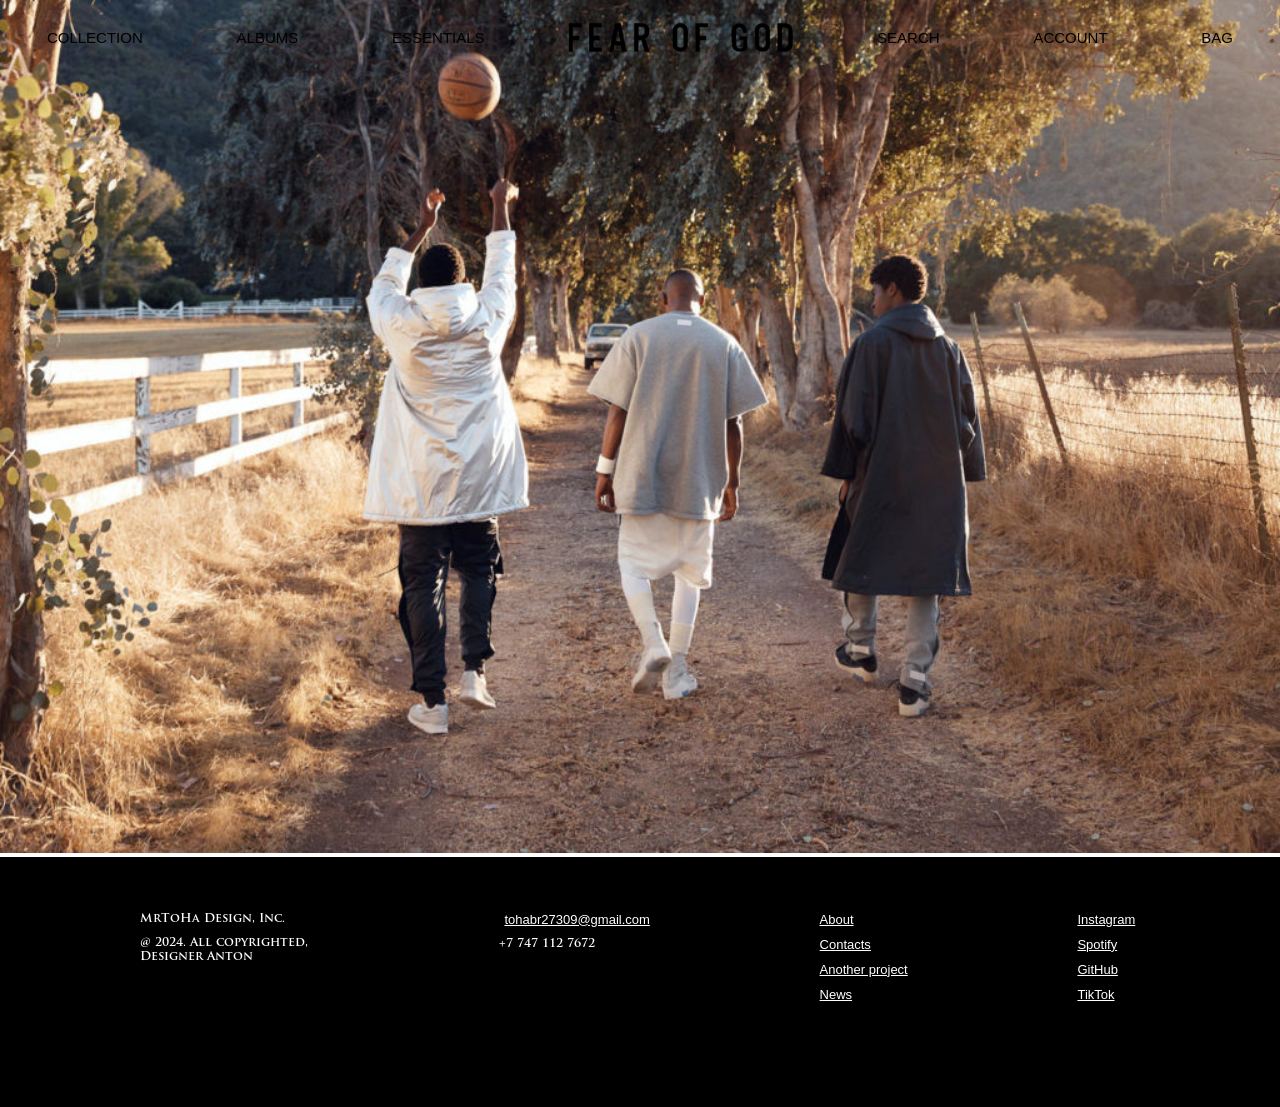
<file: pages/account.html>
<!DOCTYPE html>
<html>
    <head>
        <meta charset="UTF-8">
        <meta name="viewport" content="width=device-width, initial-scale=1.0">
        <link rel="stylesheet" href="../style.css">
        <title>Maket</title>
        <style>
            * {
                margin: 0;
                padding: 0;
                box-sizing: border-box;
            }
            .ind{
                width: 1519px;
            }
        </style>
    </head>
    <body>
        <div class="head">
            <a href="collection.html">COLLECTION</a>
            <a href="../index.html">ALBUMS</a>
            <a style="margin-right: 388px;" href="essentials.html">ESSENTIALS</a>
            <img src="../images/FOG logo.png" alt="Fear Of God Logo">
            <a style="margin-left: 388px;" href="search.html">SEARCH</a>
            <a href="account.html">ACCOUNT</a>
            <a href="bag.html">BAG</a>
        </div>
        <img class="ind" src="../images/back4.jpg" alt="FEAR OF GOD">
        <footer>
            <div class="aft">
                <p>MrToHa Design, Inc.</p>
                <p>@ 2024. All copyrighted, Designer Anton</p>
            </div>
            <div>
                <a href="pages/home.html">tohabr27309@gmail.com</a>
                <p>+7 747 112 7672</p>
            </div>
            <div>
                <a href="collection.html">About</a>
                <a href="bag.html">Contacts</a>
                <a href="essentials.html">Another project</a>
                <a href="search.html">News</a>
            </div>
            <div>
                <a href="https://www.instagram.com/zznxkayx_as/?__pwa=1">Instagram</a>
                <a href="https://open.spotify.com/user/eapl6rm1l7c1sa6uaximdi19z?si=250fda74be5b4bb7">Spotify</a>
                <a href="https://github.com/">GitHub</a>
                <a href="https://www.tiktok.com/@0prosto_toha0?_t=8rPzG3miAHn&_r=1">TikTok</a>
            </div>
        </footer> 
    </body>
</html>
</file>
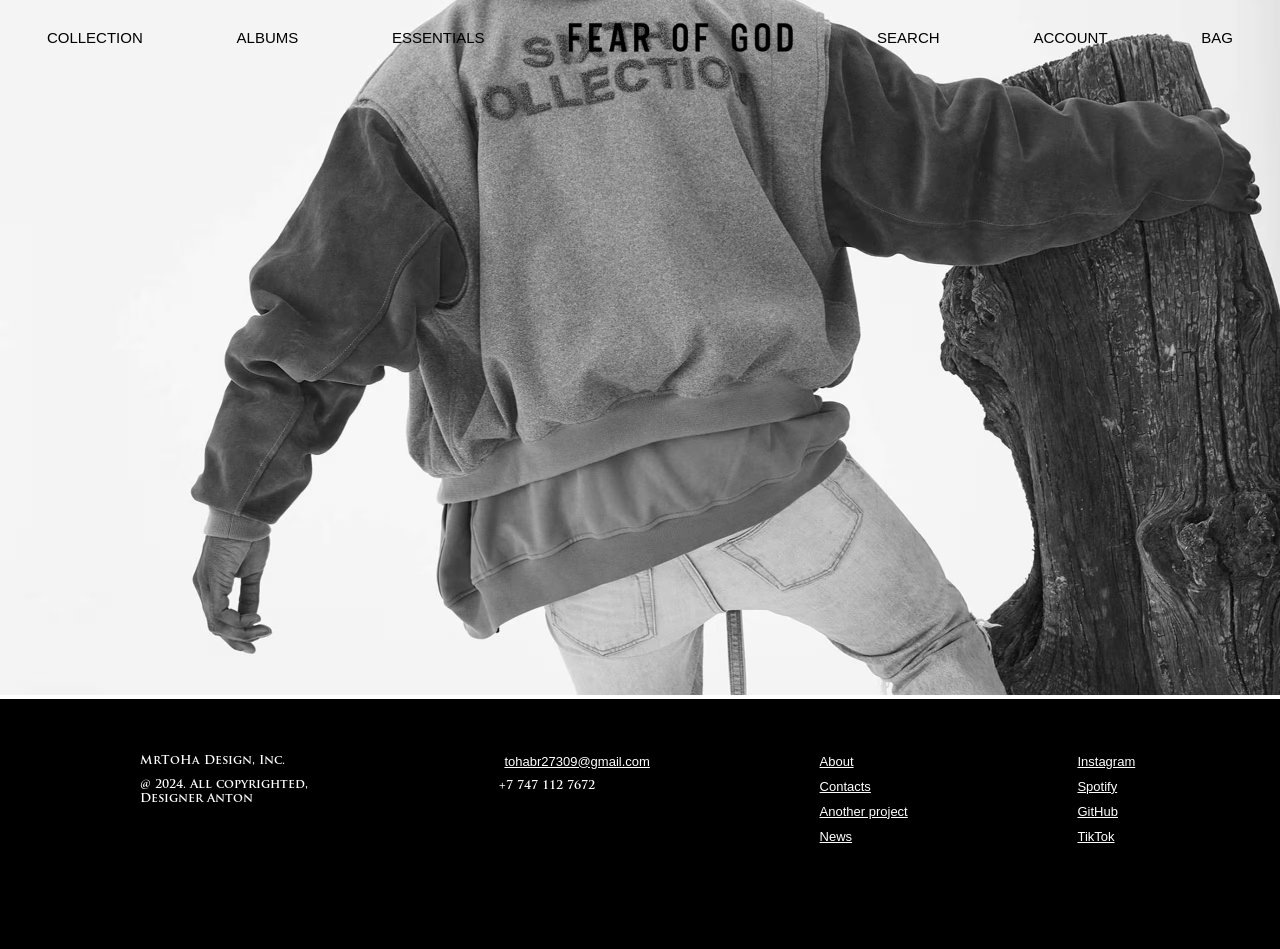
<file: pages/albums.html>
<!DOCTYPE html>
<html>
    <head>
        <meta charset="UTF-8">
        <meta name="viewport" content="width=device-width, initial-scale=1.0">
        <link rel="stylesheet" href="../style.css">
        <title>Maket</title>
        <style>
            * {
                margin: 0;
                padding: 0;
                box-sizing: border-box;
            }
            .ind{
                width: 1519px;
            }
        </style>
    </head>
    <body>
        <div class="head">
            <a href="collection.html">COLLECTION</a>
            <a href="../index.html">ALBUMS</a>
            <a style="margin-right: 388px;" href="essentials.html">ESSENTIALS</a>
            <img src="../images/FOG logo.png" alt="Fear Of God Logo">
            <a style="margin-left: 388px;" href="search.html">SEARCH</a>
            <a href="account.html">ACCOUNT</a>
            <a href="bag.html">BAG</a>
        </div>
        <img class="ind" src="../images/back5.jpg" alt="FEAR OF GOD">
        <footer>
            <div class="aft">
                <p>MrToHa Design, Inc.</p>
                <p>@ 2024. All copyrighted, Designer Anton</p>
            </div>
            <div>
                <a href="pages/home.html">tohabr27309@gmail.com</a>
                <p>+7 747 112 7672</p>
            </div>
            <div>
                <a href="collection.html">About</a>
                <a href="bag.html">Contacts</a>
                <a href="essentials.html">Another project</a>
                <a href="search.html">News</a>
            </div>
            <div>
                <a href="https://www.instagram.com/zznxkayx_as/?__pwa=1">Instagram</a>
                <a href="https://open.spotify.com/user/eapl6rm1l7c1sa6uaximdi19z?si=250fda74be5b4bb7">Spotify</a>
                <a href="https://github.com/">GitHub</a>
                <a href="https://www.tiktok.com/@0prosto_toha0?_t=8rPzG3miAHn&_r=1">TikTok</a>
            </div>
        </footer> 
    </body>
</html>
</file>
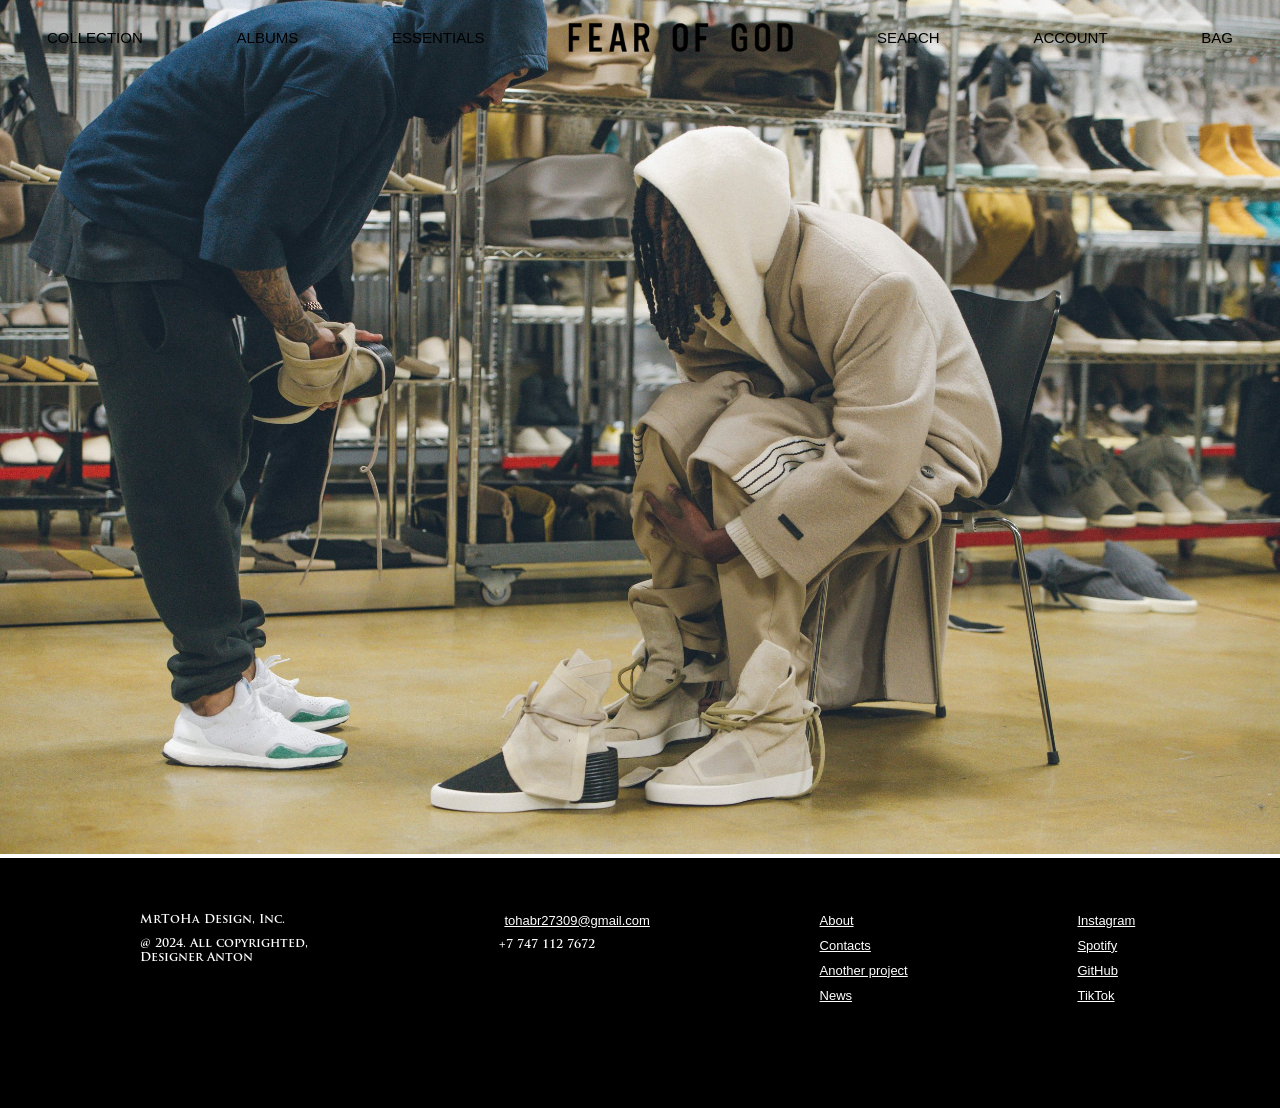
<file: pages/bag.html>
<!DOCTYPE html>
<html>
    <head>
        <meta charset="UTF-8">
        <meta name="viewport" content="width=device-width, initial-scale=1.0">
        <link rel="stylesheet" href="../style.css">
        <title>Maket</title>
        <style>
            * {
                margin: 0;
                padding: 0;
                box-sizing: border-box;
            }
            .ind{
                width: 1519px;
            }
        </style>
    </head>
    <body>
        <div class="head">
            <a href="collection.html">COLLECTION</a>
            <a href="../index.html">ALBUMS</a>
            <a style="margin-right: 388px;" href="essentials.html">ESSENTIALS</a>
            <img src="../images/FOG logo.png" alt="Fear Of God Logo">
            <a style="margin-left: 388px;" href="search.html">SEARCH</a>
            <a href="account.html">ACCOUNT</a>
            <a href="bag.html">BAG</a>
        </div>
        <img class="ind" src="../images/back1.jpg" alt="FEAR OF GOD">
        <footer>
            <div class="aft">
                <p>MrToHa Design, Inc.</p>
                <p>@ 2024. All copyrighted, Designer Anton</p>
            </div>
            <div>
                <a href="pages/home.html">tohabr27309@gmail.com</a>
                <p>+7 747 112 7672</p>
            </div>
            <div>
                <a href="collection.html">About</a>
                <a href="bag.html">Contacts</a>
                <a href="essentials.html">Another project</a>
                <a href="search.html">News</a>
            </div>
            <div>
                <a href="https://www.instagram.com/zznxkayx_as/?__pwa=1">Instagram</a>
                <a href="https://open.spotify.com/user/eapl6rm1l7c1sa6uaximdi19z?si=250fda74be5b4bb7">Spotify</a>
                <a href="https://github.com/">GitHub</a>
                <a href="https://www.tiktok.com/@0prosto_toha0?_t=8rPzG3miAHn&_r=1">TikTok</a>
            </div>
        </footer> 
    </body>
</html>
</file>
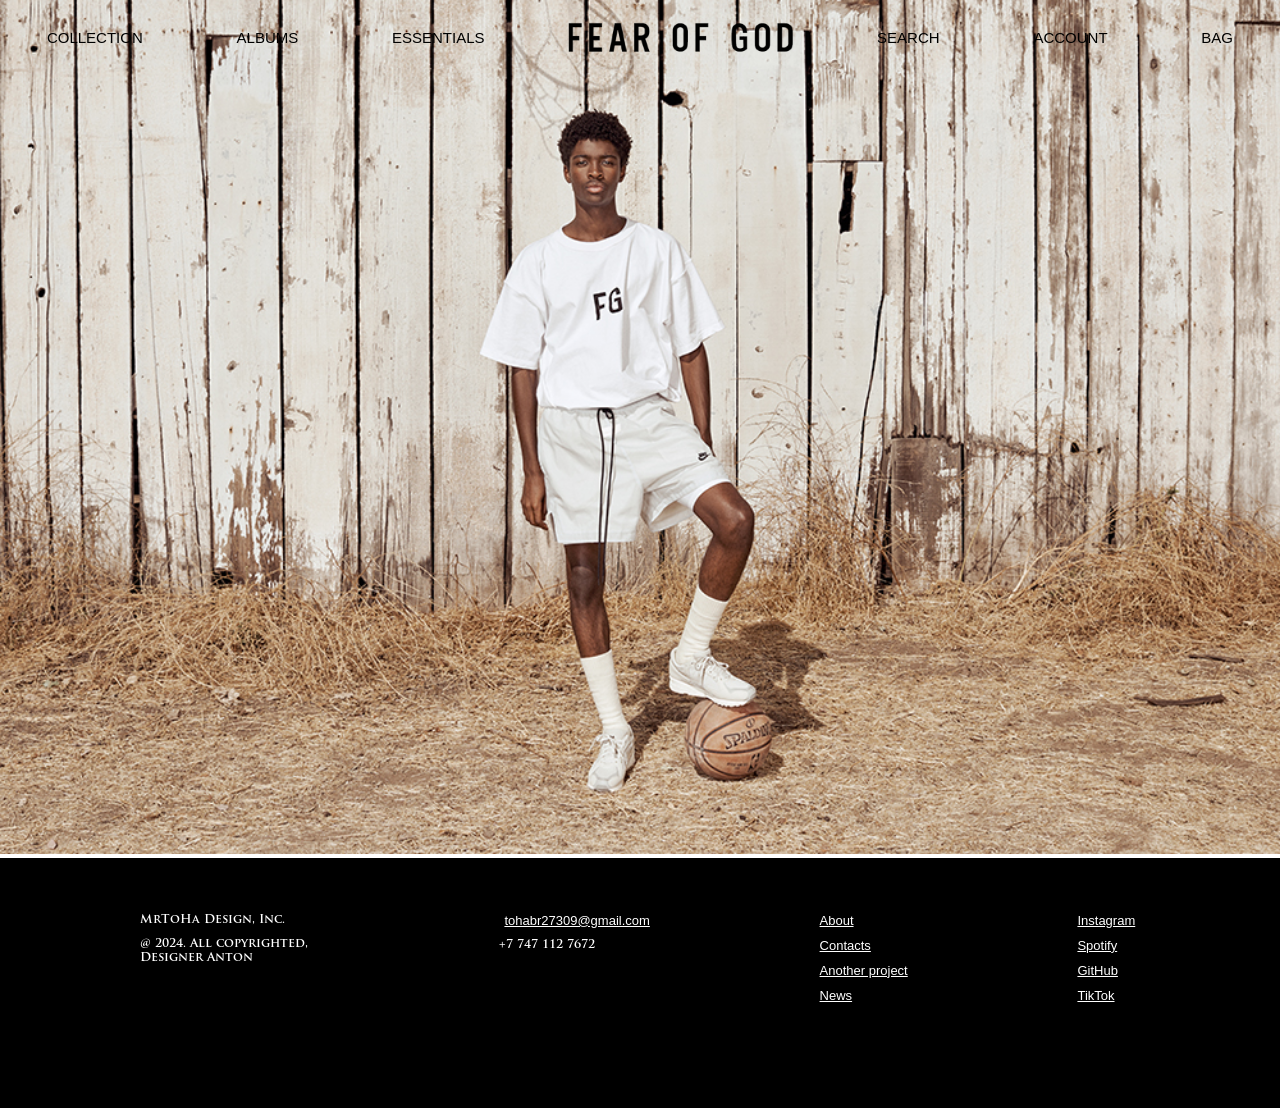
<file: pages/collection.html>
<!DOCTYPE html>
<html>
    <head>
        <meta charset="UTF-8">
        <meta name="viewport" content="width=device-width, initial-scale=1.0">
        <link rel="stylesheet" href="../style.css">
        <title>Maket</title>
        <style>
            * {
                margin: 0;
                padding: 0;
                box-sizing: border-box;
            }
            .ind{
                width: 1519px;
            }
        </style>
    </head>
    <body>
        <div class="head">
            <a href="collection.html">COLLECTION</a>
            <a href="../index.html">ALBUMS</a>
            <a style="margin-right: 388px;" href="essentials.html">ESSENTIALS</a>
            <img src="../images/FOG logo.png" alt="Fear Of God Logo">
            <a style="margin-left: 388px;" href="search.html">SEARCH</a>
            <a href="account.html">ACCOUNT</a>
            <a href="bag.html">BAG</a>
        </div>
        <img class="ind" src="../images/back2.jpg" alt="FEAR OF GOD">
        <footer>
            <div class="aft">
                <p>MrToHa Design, Inc.</p>
                <p>@ 2024. All copyrighted, Designer Anton</p>
            </div>
            <div>
                <a href="pages/home.html">tohabr27309@gmail.com</a>
                <p>+7 747 112 7672</p>
            </div>
            <div>
                <a href="collection.html">About</a>
                <a href="bag.html">Contacts</a>
                <a href="essentials.html">Another project</a>
                <a href="search.html">News</a>
            </div>
            <div>
                <a href="https://www.instagram.com/zznxkayx_as/?__pwa=1">Instagram</a>
                <a href="https://open.spotify.com/user/eapl6rm1l7c1sa6uaximdi19z?si=250fda74be5b4bb7">Spotify</a>
                <a href="https://github.com/">GitHub</a>
                <a href="https://www.tiktok.com/@0prosto_toha0?_t=8rPzG3miAHn&_r=1">TikTok</a>
            </div>
        </footer> 
    </body>
</html>
</file>
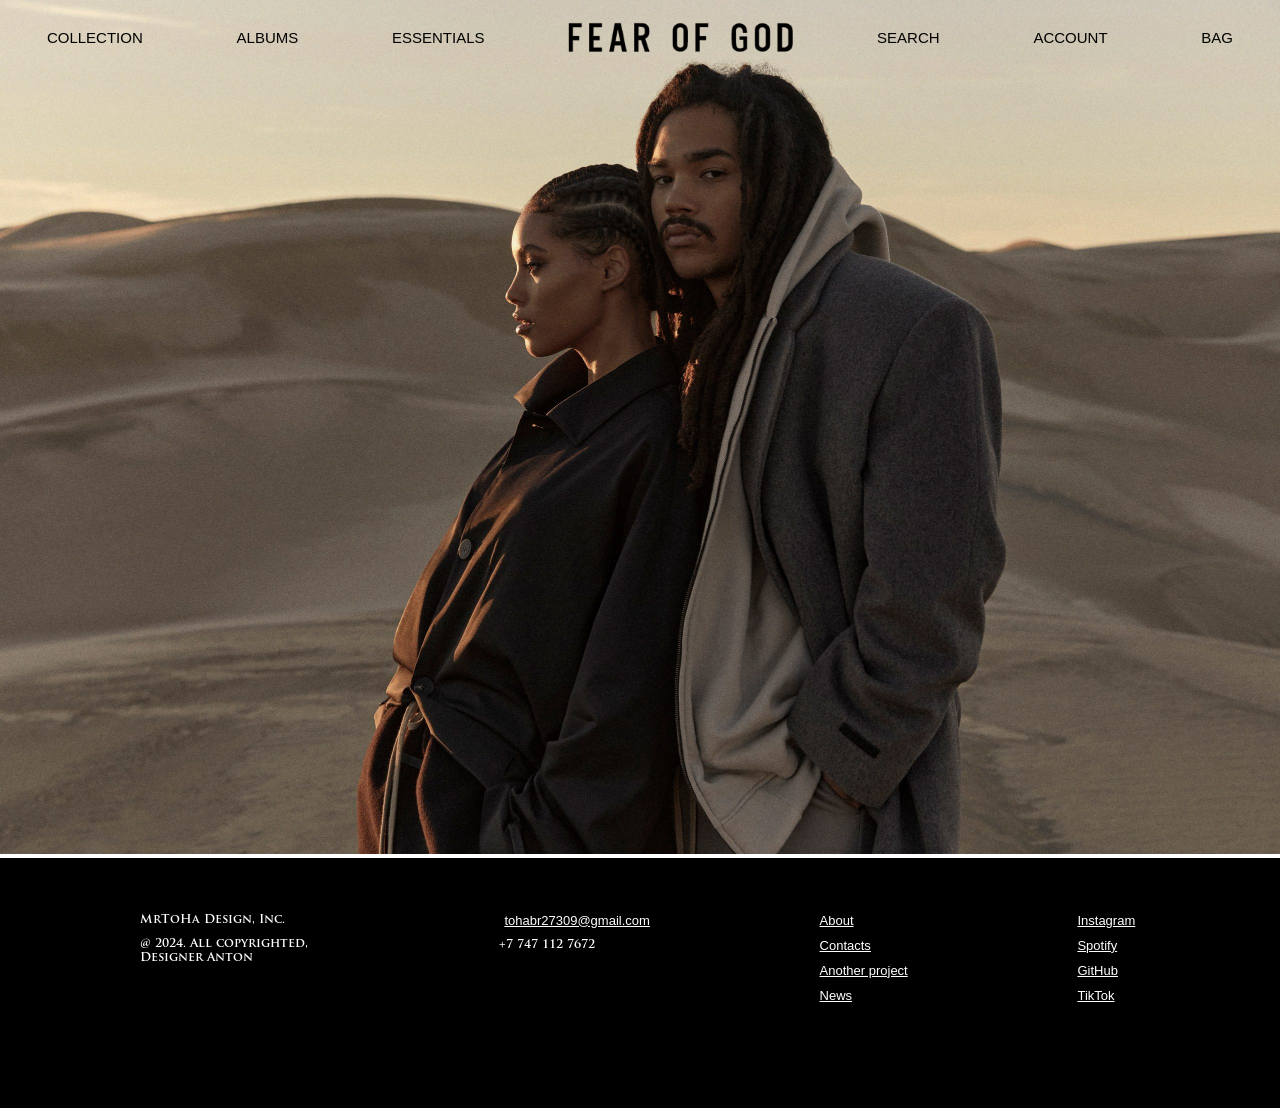
<file: pages/search.html>
<!DOCTYPE html>
<html>
    <head>
        <meta charset="UTF-8">
        <meta name="viewport" content="width=device-width, initial-scale=1.0">
        <link rel="stylesheet" href="../style.css">
        <title>Maket</title>
        <style>
            * {
                margin: 0;
                padding: 0;
                box-sizing: border-box;
            }
            .ind{
                width: 1519px;
            }
        </style>
    </head>
    <body>
        <div class="head">
            <a href="collection.html">COLLECTION</a>
            <a href="../index.html">ALBUMS</a>
            <a style="margin-right: 388px;" href="essentials.html">ESSENTIALS</a>
            <img src="../images/FOG logo.png" alt="Fear Of God Logo">
            <a style="margin-left: 388px;" href="search.html">SEARCH</a>
            <a href="account.html">ACCOUNT</a>
            <a href="bag.html">BAG</a>
        </div>
        <img class="ind" src="../images/back3.jpg" alt="FEAR OF GOD">
        <footer>
            <div class="aft">
                <p>MrToHa Design, Inc.</p>
                <p>@ 2024. All copyrighted, Designer Anton</p>
            </div>
            <div>
                <a href="pages/home.html">tohabr27309@gmail.com</a>
                <p>+7 747 112 7672</p>
            </div>
            <div>
                <a href="collection.html">About</a>
                <a href="bag.html">Contacts</a>
                <a href="essentials.html">Another project</a>
                <a href="search.html">News</a>
            </div>
            <div>
                <a href="https://www.instagram.com/zznxkayx_as/?__pwa=1">Instagram</a>
                <a href="https://open.spotify.com/user/eapl6rm1l7c1sa6uaximdi19z?si=250fda74be5b4bb7">Spotify</a>
                <a href="https://github.com/">GitHub</a>
                <a href="https://www.tiktok.com/@0prosto_toha0?_t=8rPzG3miAHn&_r=1">TikTok</a>
            </div>
        </footer> 
    </body>
</html>
</file>
<file: style.css>
*{
    box-sizing: border-box;
    margin: 0;
    padding: 0;
}

@font-face {
    font-weight: 1200;
    font-family: optima itali;
    src: url("fonts/optima_bold.ttf");
}

@font-face {
    font-weight: 1200;
    font-family: trajan;
    src: url("fonts/trajanpro_bold.otf");
}

h1, h2, p{
    font-family: "trajan", sans-serif;
}

header{
    background-image: linear-gradient(rgba(0, 0, 0, 0.5), rgba(0, 0, 0, 0.5)), url("https://images.squarespace-cdn.com/content/v1/5cd2555994d71a16b3b6ffc1/1597794215646-OQYJF8XJTYEAHI62MLUH/FOG_7_070+copy.jpg");
    background-size: cover; 
    background-repeat: no-repeat; 
    background-position: center;
    height: 800px;
    width: 1519px;
    display: flex;
    flex-direction: column;
    margin: 0 auto;
}

.head{
    width: 1519px;
    display: flex;
    align-items: center;
    position: fixed;
    border-radius: 5px;
    justify-content: space-around;
    transition: background-color 0.9s ease;
    margin: 0 auto;
}

.nav-left{
    width: 400px;
    height: 60px;
    background-color: salmon;
}

.logo{
    width: 400px;
    height: 60px;
    background-color: rgb(137, 14, 0);
    text-align: center;
}

.logo>img{
    height: 60px;
}

.nav-right{
    text-align: right;
    width: 400px;
    height: 60px;
    background-color: rgb(114, 250, 116);
}

.container {
    max-width: 1600px;
    margin: 0 auto;
}
.info1 {
    background-color: aqua;
}
.head:hover {
    background-color: whitesmoke;
}

.head>a{
    margin: 10px;
    color: black;
    text-decoration: none; 
    font-family: "optima itali", sans-serif;
    font-size: 15px;
    font-weight: 300;
    padding-bottom: 0px;
    transition: transform 0.9s ease;
}

.head>a:hover {
    transform: translateY(-10px);
}

.head>img{
    height: 75px;
}

.nal{
    display: flex;
    align-items: center;
    justify-content: center;
    margin-top: 200px;
}

.nal>img{
    height: 450px;
    margin-left: 100px;
}

.his{
    margin-left: 120px;
}

.nal>.his>h1{
    font-weight: bold;
    font-size: 80px;
    margin-bottom: 10px;
    width: 700px;
}

.nal>.his>p{
    font-size: 15px;
    font-weight: 300;
}

.nal>.his>a{
    display: block;
    margin: 10px 50px 0px 790px;
    color: black;
    font-family: "optima itali", sans-serif;
    font-size: 20px;
    border: black solid 3px;
    border-radius: 15px;
    padding: 10px;
}

main{
    display: flex;
    flex-direction: column;
    align-items: center;
}

.aph{
    width: 1000px;
    margin-top: 60px;
    text-align: center;
}

.aph>h1{
    margin: 10px;
}

.aph>p{
    font-size: 13px;
}

.gal{
    display: flex;
    justify-content: center;
    margin-bottom: 60px;
}

.gal>img{
    width: 200px;
    height: 250px;
    margin: 20px;
    border-radius: 15px;
}

.pro{
    height: 550px;
    width: 1519px;
    background-image: linear-gradient(rgba(0, 0, 0, 0.5), rgba(0, 0, 0, 0.5)), url("https://cdn.shopify.com/s/files/1/0713/6869/articles/FOG_THE_BLACK_COLLECTION-BANNER.png?v=1686637146");    
    background-size: cover;
    background-repeat: no-repeat;
    display: flex;
    flex-direction: column;
    margin-bottom: 50px;
}

.pro>h1{
    margin: 40px;
    border-bottom: black solid 3px; 
}

.shka{
    width: 650px;
}

.shka>div{
    margin: 30px;
}

.shka>div>p{
    font-size: 13px;
}

.shka>div>img{
    width: 400px;
}

.adv{
    display: flex;
}

.adv>img{
    height: 220px;
    margin: 40px;
    border-radius: 5px;
    margin-right: 5px;
}

.adv>div>h1{
    font-size: 17px;
}

.adv>div>p{
    font-size: 13px;
    margin: 10px 10px 10px 0px;
    width: 160px;
}

.col>h1{
    font-size: 30px;
    margin: 10px;
    margin-top: 50px;
    text-align: center;
}

.sec1{
    display: flex;
}

.sec1>img{
    height: 466px;
    margin: 2px;
}

.sec2{
    display: flex;
}

.sec2>img{
    height: 466px;
    margin: 2px;
}

.col2{
    height: 900px; 
    width: 1506px;;
    margin: 2px;
}

.vid{
    display: flex;
    flex-direction: column;
    align-items: center;
    text-align: center;
}

.vid>h1{
    margin: 10px;
    margin-top: 50px;
}

.vid>p{
    margin: 30px;
    width: 900px;
    font-size: 13px;
}

iframe{
    margin-top: 50px;
}

.pim{
    display: flex;
    flex-direction: column;
    text-align: center;
}

.pim>h1{
    margin: 100px 20px 20px 20px;
}

.kil{
    margin: 10px;
    text-align: center;
    display: flex;
}

.kil>div{
    margin: 20px;
    text-align: start;
}

.kil>div>img{
    height: 200px;
    width: 400px;
    border-radius: 15px;
}

.kil>div>p{
    margin: 10px;
}

.dil{
    display: flex;
    justify-content: space-evenly;
}

.dil>div{
    margin: 20px;
    text-align: start;
}

.dil>div>img{
    height: 350px;
    width: 250px;
    border-radius: 15px;
}

.tag{
    display: flex;
    text-align: center;
    align-items: center;
    height: 500px;
}

.tag>div{
    margin: 30px;
    width: 400px;
}

.num{
    display: flex;
    align-items: start;
    height: 50px;
    width: 50px;
    margin: 10px;
    margin-right: 50px;
}

.tag>div>p{
    margin: 10px;
}

.bra{
    display: flex;
    flex-direction: column;
    text-align: center;
}

.bra>h1{
    margin: 40px;
}

.bra>div>img{
    height: 100px;
    margin: 30px 80px 30px 80px;
}

.eml{
    display: flex;
    flex-direction: column;
    text-align: center;
    align-items: center;
}

.eml>h1{
    margin: 10px;
    margin-top: 160px;
}

.eml>p{
    width: 400px;
    margin: 0px 10px 20px 10px;
}

input[type="text"] {
    border: black solid 1px;
    margin: 10px;
    font-family: "trajan", sans-serif;
    font-size: 12px;
    padding: 12px;
    transition: font-size 0.5s;
}

input[type="text"]:hover{
    font-size: 13px;
}

.nam{
    height: 40px;
    width: 400px;
}

.ema{
    height: 40px;
    width: 400px;
}

.sug{
    height: 40px;
    width: 820px;
}

.com{
    height: 150px;
    width: 820px;
}

.eml>a{
    color: black;
    border: black solid 3px;
    border-radius: 17px;
    padding: 10px;
    font-size: 20px;
    font-family: "optima itali", sans-serif;
    margin: 10px;
    margin-bottom: 60px;
    padding: 10px 50px 10px 50px;
}

footer{
    height: 250px;
    width: 1519px;
    background-color: black;
    display: flex;
    justify-content: space-evenly;
    margin: 0 auto;
}

.aft{
    width: 200px;
}

footer>div{
    margin: 50px 20px 20px 20px;
    display: flex;
    flex-direction: column;
}

footer>div>p{
    color: white;
    font-size: 12px;
    margin: 5px 5px 5px 0px;
}

footer>div>h1{
    color: white;
    font-size: 15px;
    margin: 10px 10px 10px 0px;
}

footer>div>a{
    color: white;
    font-family: "optima itali", sans-serif;
    font-size: 13px;
    margin: 5px;
}

@media (max-width: 1518px){
    body{
        overflow-x: hidden;
    }

    header{
        width: 100%;
    }

    .head{
        width: 100%;
    }

    .pro{
        width: 100%;
    }

    footer{
        width: 100%;
    }

    img.ind{
        width: 100%;
    }

    .col{
        width: 100%;
    }

    .sec1>img{
        width: calc(25% - 4px);
        height: auto;
        aspect-ratio: 4/5;
        object-fit: cover;
    }

    .sec2>img{
        width: calc(25% - 4px);
        height: auto;
        aspect-ratio: 4/5;
        object-fit: cover;
    }

    .col2{
        width: calc(100% - 4px);
        height: auto;
        aspect-ratio: 1506/900;
        object-fit: cover;
    }

    iframe{
        width: 100%;
        height: auto;
        aspect-ratio: 1519/650;
    }

    .pim{
        width: 100%;
    }

    .kil{
        justify-content: center;
    }

    .kil>div{
        width: calc(33.3% - 40px);
        max-width: 400px;
    }

    .kil>div>img{
        width: 100%;
        height: auto;
        aspect-ratio: 2/1;
        object-fit: cover;
    }

    .tag{
        width: 100%;
        justify-content: center;
    }

    .tag>div{
        flex: 1;
        max-width: 400px;
    }

    .head>a[style]{
        margin: 10px !important;
    }

    .nal{
        padding: 0px 40px 0px 40px;
    }

    .nal>img{
        margin-left: 0px;
    }

    .his{
        margin-left: 60px;
    }

    .nal>.his>a{
        margin: 20px 0px 0px auto;
        width: fit-content;
    }

    .bra>div>img{
        margin: 30px 40px 30px 40px;
    }
}

@media (max-width: 1200px){
    .head>a{
        font-size: 13px;
        margin: 6px;
    }

    .head>a[style]{
        margin: 6px !important;
    }

    .head>img{
        height: 60px;
    }

    .nal{
        margin-top: 150px;
    }

    .nal>img{
        height: 380px;
    }

    .his{
        margin-left: 50px;
    }

    .nal>.his>h1{
        font-size: 60px;
        width: auto;
    }

    .aph{
        width: 100%;
        padding: 0px 20px 0px 20px;
    }

    .adv>img{
        height: 160px;
        margin: 30px 5px 30px 20px;
    }

    .adv>div>h1{
        font-size: 15px;
    }

    .adv>div>p{
        width: 130px;
    }

    .tag>div>h2{
        font-size: 20px;
    }
}

@media (max-width: 992px){
    header{
        height: auto;
        padding-bottom: 60px;
    }

    .nal{
        flex-direction: column;
        margin-top: 140px;
        text-align: center;
    }

    .nal>img{
        height: 350px;
    }

    .his{
        margin: 30px 0px 0px 0px;
    }

    .nal>.his>h1{
        font-size: 50px;
    }

    .nal>.his>a{
        margin: 20px auto 0px auto;
    }

    .pro{
        height: auto;
        padding-bottom: 30px;
    }

    .adv{
        display: grid;
        grid-template-columns: auto auto;
        justify-content: center;
        align-items: center;
    }

    .adv>img{
        justify-self: end;
        margin: 20px 20px 20px 20px;
    }

    .adv>div{
        border-right: none !important;
        padding-right: 0px !important;
    }

    .adv>div>h1{
        margin-top: 0px !important;
        font-size: 17px;
    }

    .vid>p{
        width: auto;
        margin: 30px 20px 0px 20px;
    }

    .eml{
        width: 100%;
        padding: 0px 20px 0px 20px;
    }

    .eml>div{
        display: flex;
        width: 100%;
        max-width: 840px;
    }

    .nam{
        width: calc(50% - 20px);
    }

    .ema{
        width: calc(50% - 20px);
    }

    .sug{
        width: calc(100% - 20px);
        max-width: 820px;
    }

    .com{
        width: calc(100% - 20px);
        max-width: 820px;
    }

    footer{
        flex-wrap: wrap;
        height: auto;
        padding-bottom: 30px;
    }

    footer>div{
        width: 40%;
        margin: 30px 10px 0px 10px;
    }

    .aft{
        width: 40%;
    }
}

@media (max-width: 768px){
    .head{
        flex-wrap: wrap;
        justify-content: center;
    }

    .head>img{
        order: -1;
        width: 100%;
        height: 50px;
        object-fit: contain;
        margin-top: 5px;
    }

    .head>a{
        font-size: 11px;
        margin: 5px;
    }

    .head>a[style]{
        margin: 5px !important;
    }

    .nal{
        margin-top: 130px;
        padding: 0px 20px 0px 20px;
    }

    .nal>img{
        height: 300px;
    }

    .nal>.his>h1{
        font-size: 40px;
    }

    .nal>.his>p{
        font-size: 13px;
    }

    .gal>img{
        width: 28%;
        height: auto;
        aspect-ratio: 4/5;
        margin: 10px;
    }

    .pro>h1{
        margin: 30px 20px 10px 20px;
        font-size: 26px;
    }

    .shka{
        width: 60%;
    }

    .shka>div{
        margin: 20px;
    }

    .shka>div>img{
        width: 100%;
        max-width: 400px;
    }

    .col>h1{
        font-size: 22px;
    }

    .kil{
        margin: 0px;
    }

    .kil>div{
        width: calc(33.3% - 20px);
        margin: 10px;
    }

    .kil>div>p{
        font-size: 12px;
        margin: 10px 0px 10px 0px;
    }

    .tag{
        flex-direction: column;
        height: auto;
        margin-top: 60px;
    }

    .tag>div{
        width: auto;
        max-width: 500px;
        margin: 0px 20px 30px 20px;
        border: none !important;
        border-bottom: black solid 3px !important;
        padding: 0px 0px 30px 0px !important;
    }

    .tag>div:last-child{
        border-bottom: none !important;
    }

    .bra>h1{
        margin: 30px 20px 10px 20px;
    }

    .bra>div>img{
        height: 70px;
        margin: 20px;
    }

    .eml>h1{
        margin-top: 100px;
    }

    .eml>p{
        width: auto;
        max-width: 400px;
    }
}

@media (max-width: 576px){
    h1{
        font-size: 24px;
    }

    .nal>img{
        height: 250px;
    }

    .nal>.his>h1{
        font-size: 32px;
    }

    .gal>img{
        margin: 5px;
    }

    .adv>img{
        height: 120px;
        margin: 15px 15px 15px 15px;
    }

    .adv>div>h1{
        font-size: 15px;
    }

    .adv>div>p{
        width: 120px;
    }

    .col>h1{
        font-size: 18px;
    }

    .shka{
        width: 100%;
    }

    .kil{
        flex-direction: column;
        align-items: center;
    }

    .kil>div{
        width: calc(100% - 40px);
    }

    .dil>div{
        width: calc(50% - 20px);
        margin: 10px;
    }

    .dil>div>img{
        width: 100%;
        height: auto;
        aspect-ratio: 5/7;
    }

    .tag>div>h2{
        font-size: 18px;
    }

    .bra>div>img{
        height: 50px;
        margin: 15px;
    }

    .eml>div{
        flex-direction: column;
    }

    .nam{
        width: calc(100% - 20px);
    }

    .ema{
        width: calc(100% - 20px);
    }

    .com{
        height: 120px;
    }

    .eml>a{
        font-size: 16px;
        padding: 10px 40px 10px 40px;
    }
}

@media (max-width: 400px){
    h1{
        font-size: 20px;
    }

    .head>a{
        font-size: 10px;
        margin: 4px;
    }

    .head>a[style]{
        margin: 4px !important;
    }

    .nal>img{
        height: 220px;
    }

    .nal>.his>h1{
        font-size: 26px;
    }

    .adv>img{
        height: 100px;
    }

    .bra>div>img{
        height: 40px;
        margin: 8px;
    }

    footer>div{
        width: 100%;
    }

    .aft{
        width: 100%;
    }
}
</file>
